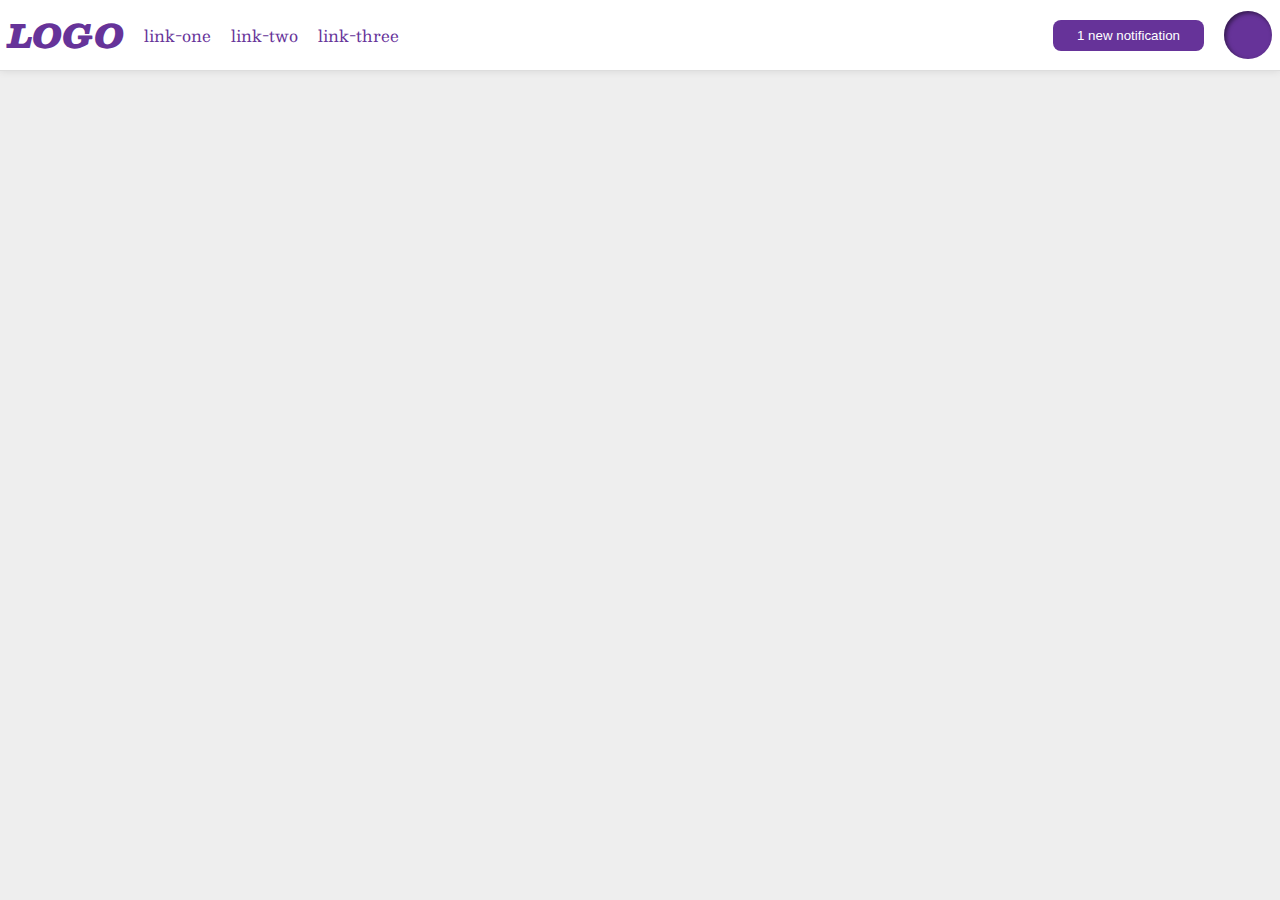
<file: flex/03-flex-header-2/index.html>
<!DOCTYPE html>
<html lang="en">
  <head>
    <meta charset="UTF-8">
    <meta http-equiv="X-UA-Compatible" content="IE=edge">
    <meta name="viewport" content="width=device-width, initial-scale=1.0">
    <title>Flex Header 2</title>
    <link rel="stylesheet" href="style.css">
  </head>
  <body>
    <div class="header">
      <div class="left">
        <div class="logo">
          LOGO
        </div>
        <ul class="links">
          <li><a href="google.com">link-one</a></li>
          <li><a href="google.com">link-two</a></li>
          <li><a href="google.com">link-three</a></li>
        </ul>
      </div>
      <div class="right">  
        <button class="notifications">
          1 new notification
        </button>
        <div class="profile-image"></div>
      </div>
    </div>
  </body>
</html>
</file>
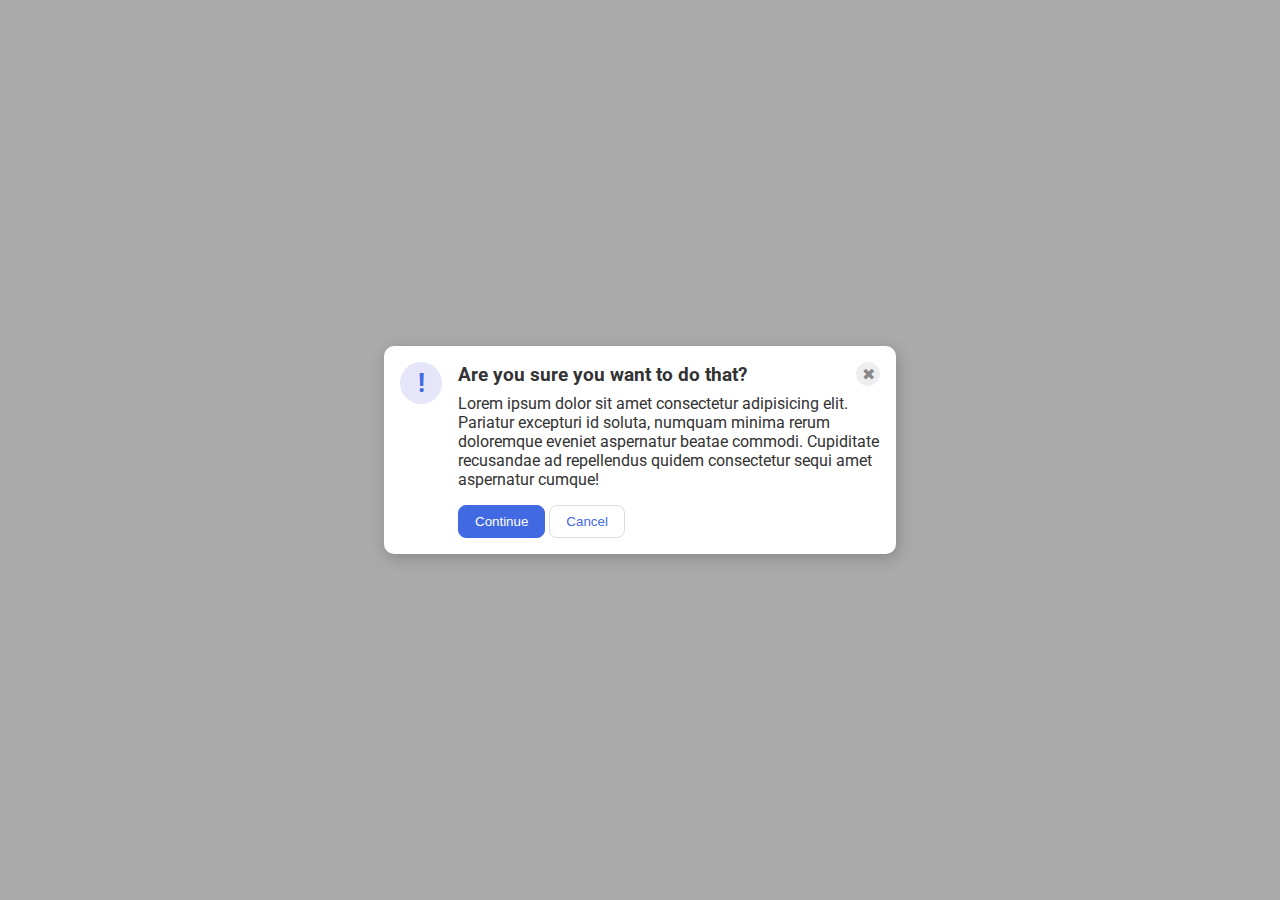
<file: flex/05-flex-modal/index.html>
<!DOCTYPE html>
<html lang="en">
<head>
  <meta charset="UTF-8">
  <meta http-equiv="X-UA-Compatible" content="IE=edge">
  <meta name="viewport" content="width=device-width, initial-scale=1.0">
  <link rel="stylesheet" href="style.css">
  <title>Modal</title>
</head>
<body>
  <div class="modal">
    <div class="icon">!</div>
    <div class="message">
      <div class="header">
        Are you sure you want to do that?
        <button class="close-button">✖</button>
      </div>
      <div class="text">Lorem ipsum dolor sit amet consectetur adipisicing elit. Pariatur excepturi id soluta, numquam minima rerum doloremque eveniet aspernatur beatae commodi. Cupiditate recusandae ad repellendus quidem consectetur sequi amet aspernatur cumque!</div>
      <button class="continue">Continue</button>
      <button class="cancel">Cancel</button>
    </div>
  </div>
</body>
</html>
</file>
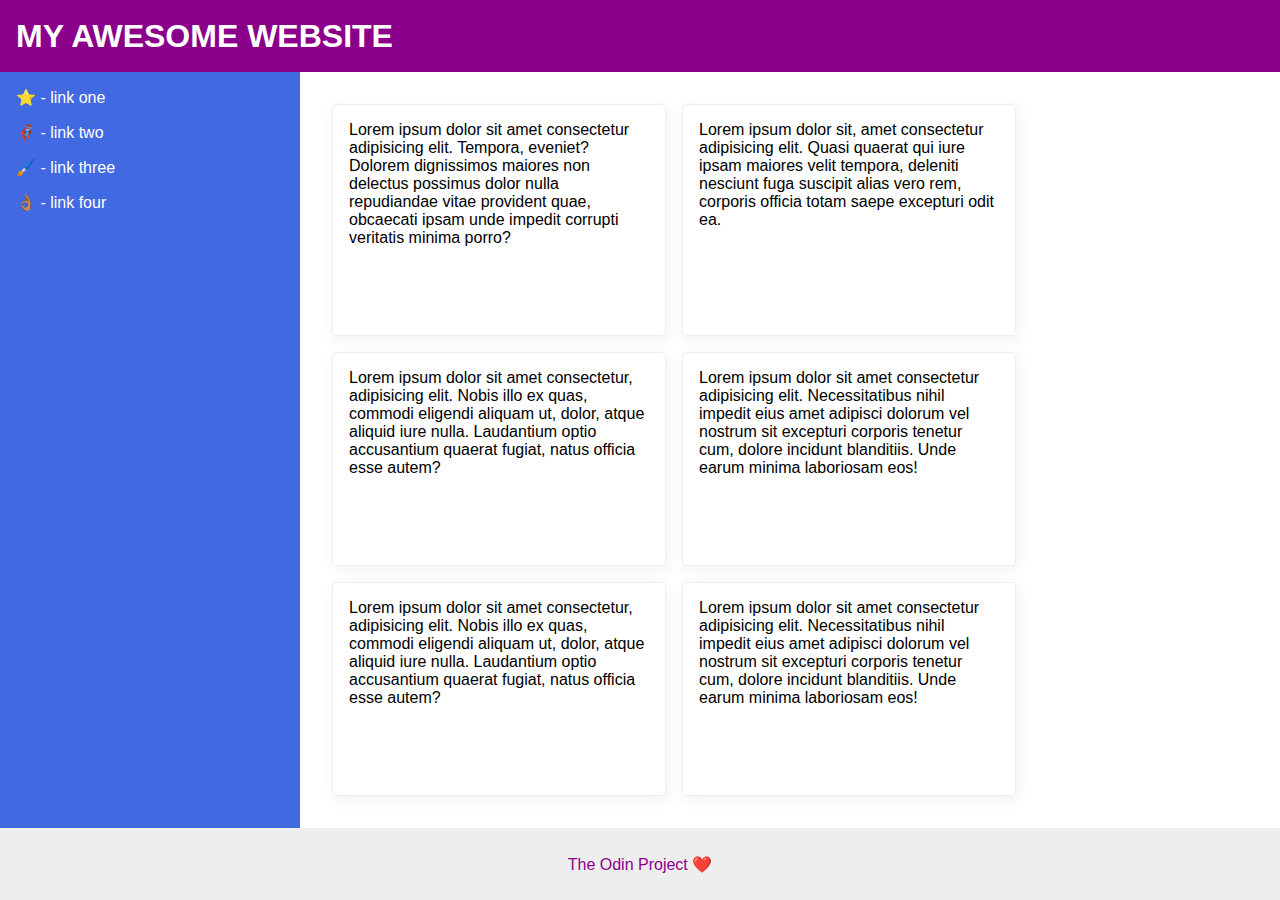
<file: flex/07-flex-layout-2/index.html>
<!DOCTYPE html>
<html lang="en">
  <head>
    <meta charset="UTF-8">
    <meta http-equiv="X-UA-Compatible" content="IE=edge">
    <meta name="viewport" content="width=device-width, initial-scale=1.0">
    <title>The Holy Grail</title>
    <link rel="stylesheet" href="style.css">
  </head>
  <body>
    <div class="header">
      MY AWESOME WEBSITE
    </div>
    
    <div class="content">
      <div class="sidebar">
        <ul>
          <li><a href="#">⭐ - link one</a></li>
          <li><a href="#">🦸🏽‍♂️ - link two</a></li>
          <li><a href="#">🖌️ - link three</a></li>
          <li><a href="#">👌🏽 - link four</a></li>
        </ul>
      </div>
      <div class="card-container">
        <div class="card">Lorem ipsum dolor sit amet consectetur adipisicing elit. Tempora, eveniet? Dolorem dignissimos maiores non delectus possimus dolor nulla repudiandae vitae provident quae, obcaecati ipsam unde impedit corrupti veritatis minima porro?</div>
        <div class="card">Lorem ipsum dolor sit, amet consectetur adipisicing elit. Quasi quaerat qui iure ipsam maiores velit tempora, deleniti nesciunt fuga suscipit alias vero rem, corporis officia totam saepe excepturi odit ea.</div>
        <div class="card">Lorem ipsum dolor sit amet consectetur, adipisicing elit. Nobis illo ex quas, commodi eligendi aliquam ut, dolor, atque aliquid iure nulla. Laudantium optio accusantium quaerat fugiat, natus officia esse autem?</div>
        <div class="card">Lorem ipsum dolor sit amet consectetur adipisicing elit. Necessitatibus nihil impedit eius amet adipisci dolorum vel nostrum sit excepturi corporis tenetur cum, dolore incidunt blanditiis. Unde earum minima laboriosam eos!</div>
        <div class="card">Lorem ipsum dolor sit amet consectetur, adipisicing elit. Nobis illo ex quas, commodi eligendi aliquam ut, dolor, atque aliquid iure nulla. Laudantium optio accusantium quaerat fugiat, natus officia esse autem?</div>
        <div class="card">Lorem ipsum dolor sit amet consectetur adipisicing elit. Necessitatibus nihil impedit eius amet adipisci dolorum vel nostrum sit excepturi corporis tenetur cum, dolore incidunt blanditiis. Unde earum minima laboriosam eos!</div>
      </div>
    </div>
    
    <div class="footer">
      The Odin Project ❤️
    </div>
  </body>
</html>
</file>
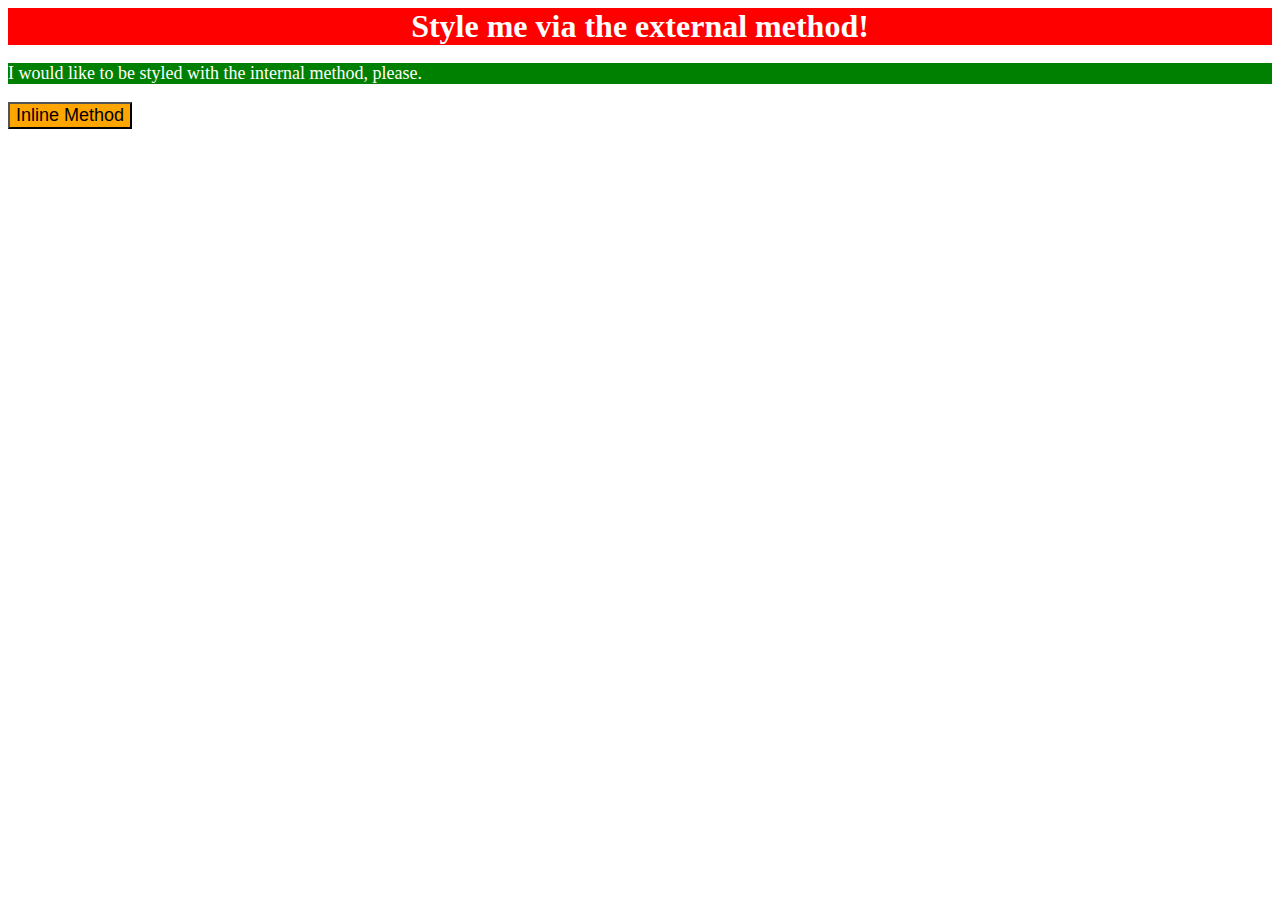
<file: foundations/01-css-methods/index.html>
<!DOCTYPE html>
<html lang="en">
  <head>
    <meta charset="UTF-8">
    <meta http-equiv="X-UA-Compatible" content="IE=edge">
    <meta name="viewport" content="width=device-width, initial-scale=1.0">
    <title>Methods for Adding CSS</title>
    <link rel="stylesheet" href="style.css">
    <style>
      p {
        background-color: green;
        color: white;
        font-size: 18px;
      }
    </style>
  </head>
  <body>
    <div>Style me via the external method!</div>
    <p>I would like to be styled with the internal method, please.</p>
    <button style="background-color: orange; font-size: 18px;">Inline Method</button>
  </body>
</html>
</file>
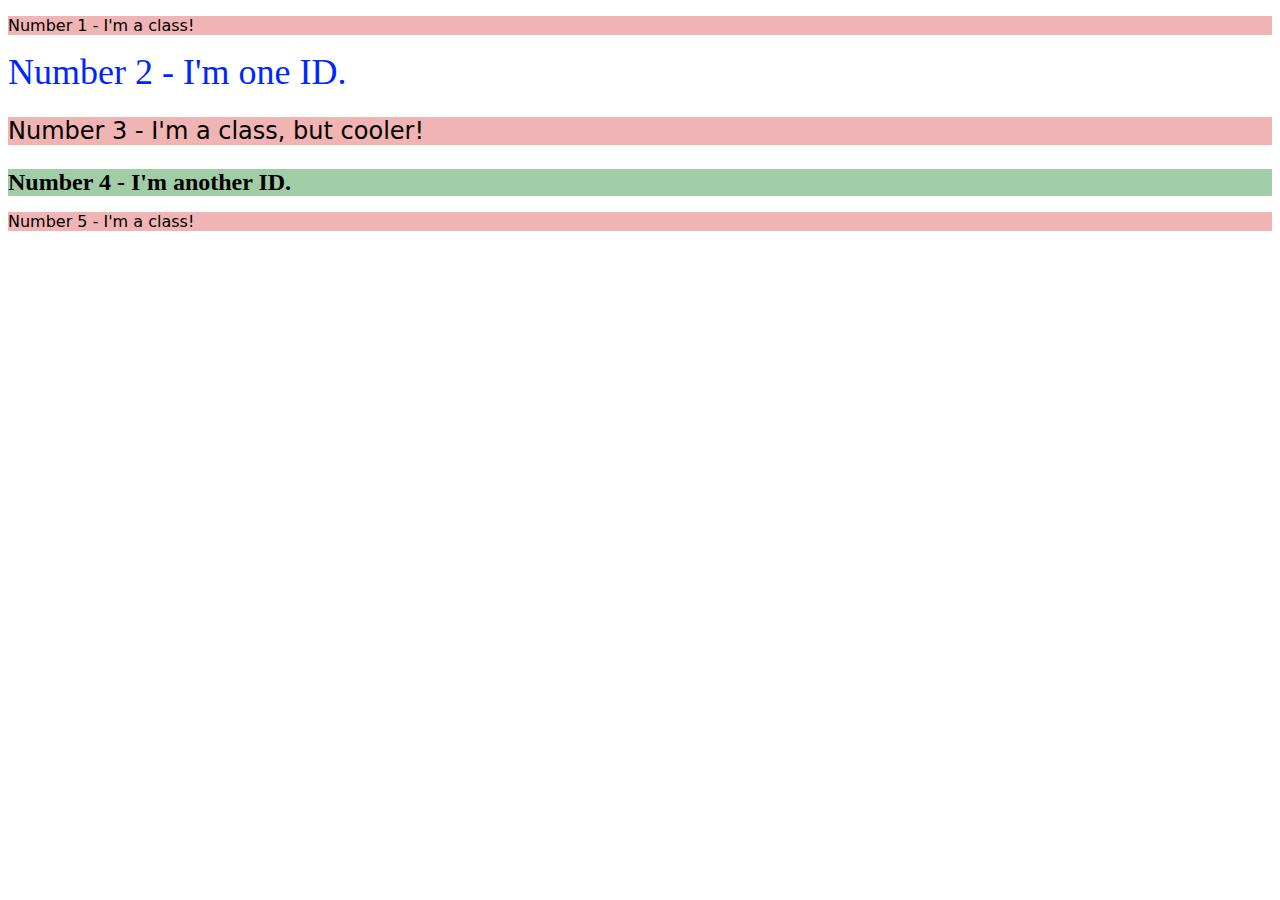
<file: foundations/02-class-id-selectors/index.html>
<!DOCTYPE html>
<html lang="en">
  <head>
    <meta charset="UTF-8">
    <meta http-equiv="X-UA-Compatible" content="IE=edge">
    <meta name="viewport" content="width=device-width, initial-scale=1.0">
    <title>Class and ID Selectors</title>
    <link rel="stylesheet" href="style.css">
  </head>
  <body>
    <p class="odd-num">Number 1 - I'm a class!</p>
    <div id="sec-num">Number 2 - I'm one ID.</div>
    <p class="odd-num spec-size">Number 3 - I'm a class, but cooler!</p>
    <div id="fourth-num" class="spec-size">Number 4 - I'm another ID.</div>
    <p class="odd-num">Number 5 - I'm a class!</p>
  </body>
</html>
</file>
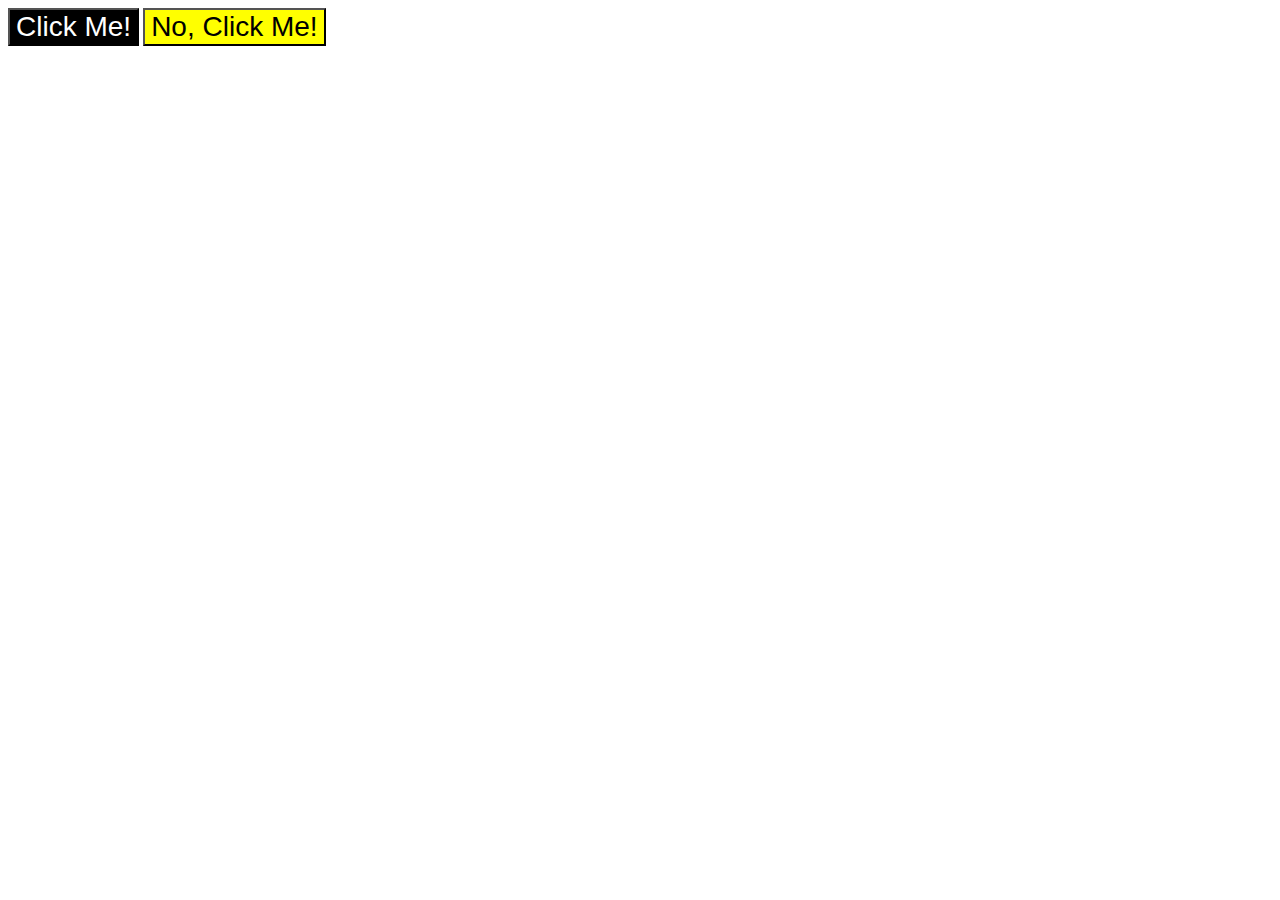
<file: foundations/03-grouping-selectors/index.html>
<!DOCTYPE html>
<html lang="en">
  <head>
    <meta charset="UTF-8">
    <meta http-equiv="X-UA-Compatible" content="IE=edge">
    <meta name="viewport" content="width=device-width, initial-scale=1.0">
    <title>Grouping Selectors</title>
    <link rel="stylesheet" href="style.css">
  </head>
  <body>
    <button class="one">Click Me!</button>
    <button class="two">No, Click Me!</button>
  </body>
</html>
</file>
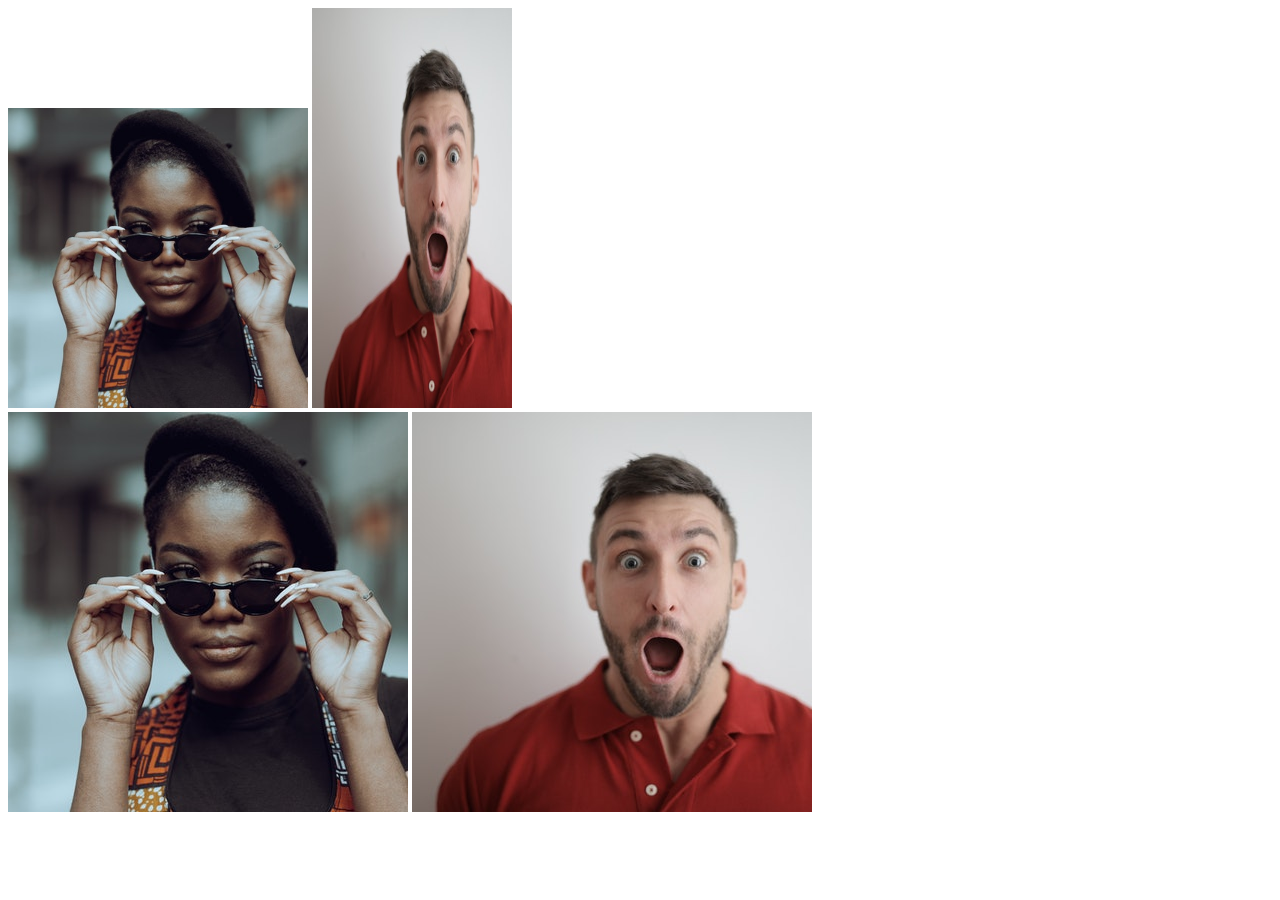
<file: foundations/04-chaining-selectors/index.html>
<!DOCTYPE html>
<html lang="en">
  <head>
    <meta charset="UTF-8">
    <meta http-equiv="X-UA-Compatible" content="IE=edge">
    <meta name="viewport" content="width=device-width, initial-scale=1.0">
    <title>Chaining Selectors</title>
    <link rel="stylesheet" href="style.css">
  </head>
  <body>
    <!-- Check image source path. Review Foundations lesson - Links and Images -->
    <!-- Use the classes BELOW this line -->
    <div>
      <img class="avatar proportioned" src="images/pexels-katho-mutodo-8434791.jpg" alt="Woman with glasses">
      <img class="avatar distorted" src="images/pexels-andrea-piacquadio-3777931.jpg" alt="Man with surprised expression">
    </div>
    <!-- Use the classes ABOVE this line -->
    <div>
      <img class="original proportioned" src="images/pexels-katho-mutodo-8434791.jpg" alt="Woman with glasses">
      <img class="original distorted" src="images/pexels-andrea-piacquadio-3777931.jpg" alt="Man with surprised expression">
    </div>
  </body>
</html>
</file>
<file: flex/03-flex-header-2/style.css>
/* this is some magical font-importing.  
you'll learn about it later. */
@import url('https://fonts.googleapis.com/css2?family=Besley:ital,wght@0,400;1,900&display=swap');

body {
  margin: 0;
  background: #eee;
  font-family: Besley, serif;
}

.header {
  display: flex;
  justify-content: space-between;
  gap: 20px;
  padding: 8px;
  background: white;
  border-bottom: 1px solid #ddd;
  box-shadow: 0 0 8px rgba(0,0,0,.1);
}

.profile-image {
  background: rebeccapurple;
  box-shadow: inset 2px 2px 4px rgba(0,0,0,.5);
  border-radius: 50%;
  width: 48px;
  height: 48px;
}

.logo {
  color: rebeccapurple;
  font-size: 32px;
  font-weight: 900;
  font-style: italic;
}

button {
  border: none;
  border-radius: 8px;
  background: rebeccapurple;
  color: white;
  padding: 8px 24px;
}

a {
  /* this removes the line under our links */
  text-decoration: none;
  color: rebeccapurple;
}

ul {
  list-style-type: none;
}

ul.links {
  display: flex;
  gap: 20px;
  margin: 0;
  padding: 0;
}

.left, .right {
  display: flex;
  align-items: center;
  gap: 20px;
}
</file>
<file: flex/05-flex-modal/style.css>
@import url('https://fonts.googleapis.com/css2?family=Roboto:wght@400;700&display=swap');

html, body {
  height: 100%;
}

body {
  font-family: Roboto, sans-serif;
  margin: 0;
  background: #aaa;
  color: #333;
  /* I'll give you this one for free lol */
  display: flex;
  align-items: center;
  justify-content: center;
}

.modal {
  display: flex;
  gap: 16px;
  padding: 16px;
  background: white;
  width: 480px;
  border-radius: 10px;
  box-shadow: 2px 4px 16px rgba(0,0,0,.2);
}

.icon {
  color: royalblue;
  font-size: 26px;
  font-weight: 700;
  background: lavender;
  width: 42px;
  height: 42px;
  border-radius: 50%;
  flex-shrink: 0;
  display: flex;
  align-items: center;
  justify-content: center;
}

.header {
  display: flex;
  justify-content: space-between;
  align-items: center;
  font-size: 1.2em;
  font-weight: bold;
  margin-bottom: 8px;
}

.close-button {
  background: #eee;
  border-radius: 50%;
  color: #888;
  font-weight: 400;
  font-size: 16px;
  height: 24px;
  width: 24px;
  display: flex;
  align-items: center;
  justify-content: center;
  border: 1px solid #eee;
  padding: 0;
}

.text {
  margin-bottom: 16px;
}

button {
  cursor: pointer;
  padding: 8px 16px;
  border-radius: 8px;
}

button.continue {
  background: royalblue;
  border: 1px solid royalblue;
  color: white;
}

button.cancel {
  background: white;
  border: 1px solid #ddd;
  color: royalblue;
}
</file>
<file: flex/07-flex-layout-2/style.css>
body {
  font-family: -apple-system, BlinkMacSystemFont, 'Segoe UI', Roboto, Oxygen, Ubuntu, Cantarell, 'Open Sans', 'Helvetica Neue', sans-serif;
  margin: 0;
  min-height: 100vh;

  display: flex;
  flex-direction: column;
}

.header, .footer {
  display: flex;
  align-items: center;
}

.header {
  padding-left: 16px;
  height: 72px;
  background: darkmagenta;
  color: white;
  font-size: 32px;
  font-weight: bold;
}

.footer {
  justify-content: center;
  height: 72px;
  background: #eee;
  color: darkmagenta;
}

.content {
  flex: 1;

  display: flex;
}

.sidebar {
  flex-shrink: 0;
  padding: 16px;

  width: 300px;
  background: royalblue;
  box-sizing: border-box;
}

.card-container {
  padding: 32px;
  display: flex;
  flex-flow: row wrap;
  gap: 16px;
}

.card {
  width: 300px;
  padding: 16px;
  border: 1px solid #eee;
  box-shadow: 2px 4px 16px rgba(0,0,0,.06);
  border-radius: 4px;
  font-size: 16px;
}

ul {
  margin: 0;
  padding: 0;
  list-style: none;
}

li {
  margin-bottom: 16px;;
}

li a {
  color: white;
  text-decoration: none;
}
</file>
<file: foundations/01-css-methods/style.css>
div {
    text-align: center;
    background-color: red;
    color: white;
    font-size: 32px;
    font-weight: bold;
}
</file>
<file: foundations/02-class-id-selectors/style.css>
.odd-num {
    background-color: rgb(240, 180, 180);
    font-family: "Verdana", "DejaVu Sans", sans-serif;
}

.spec-size {
    font-size: 24px;
}

#sec-num {
    color: hsl(231, 100%, 50%);
    font-size: 36px;
}

#fourth-num {
    background-color: #a0cca6;
    font-weight: bold;
}
</file>
<file: foundations/03-grouping-selectors/style.css>
/* depends on usage */
button, .one, .two {
    font-family: "Helvetica", "Times New Roman", sans-serif;
    font-size: 28px;
}

.one {
    background-color: black;
    color: white;
}

.two {
    background-color: yellow;
}
</file>
<file: foundations/04-chaining-selectors/style.css>
/* Add CSS Styling */
.avatar.proportioned {
    width: 300px;
    height: auto;
}

.avatar.distorted {
    width: 200px;
    height: 400px;
}
</file>
